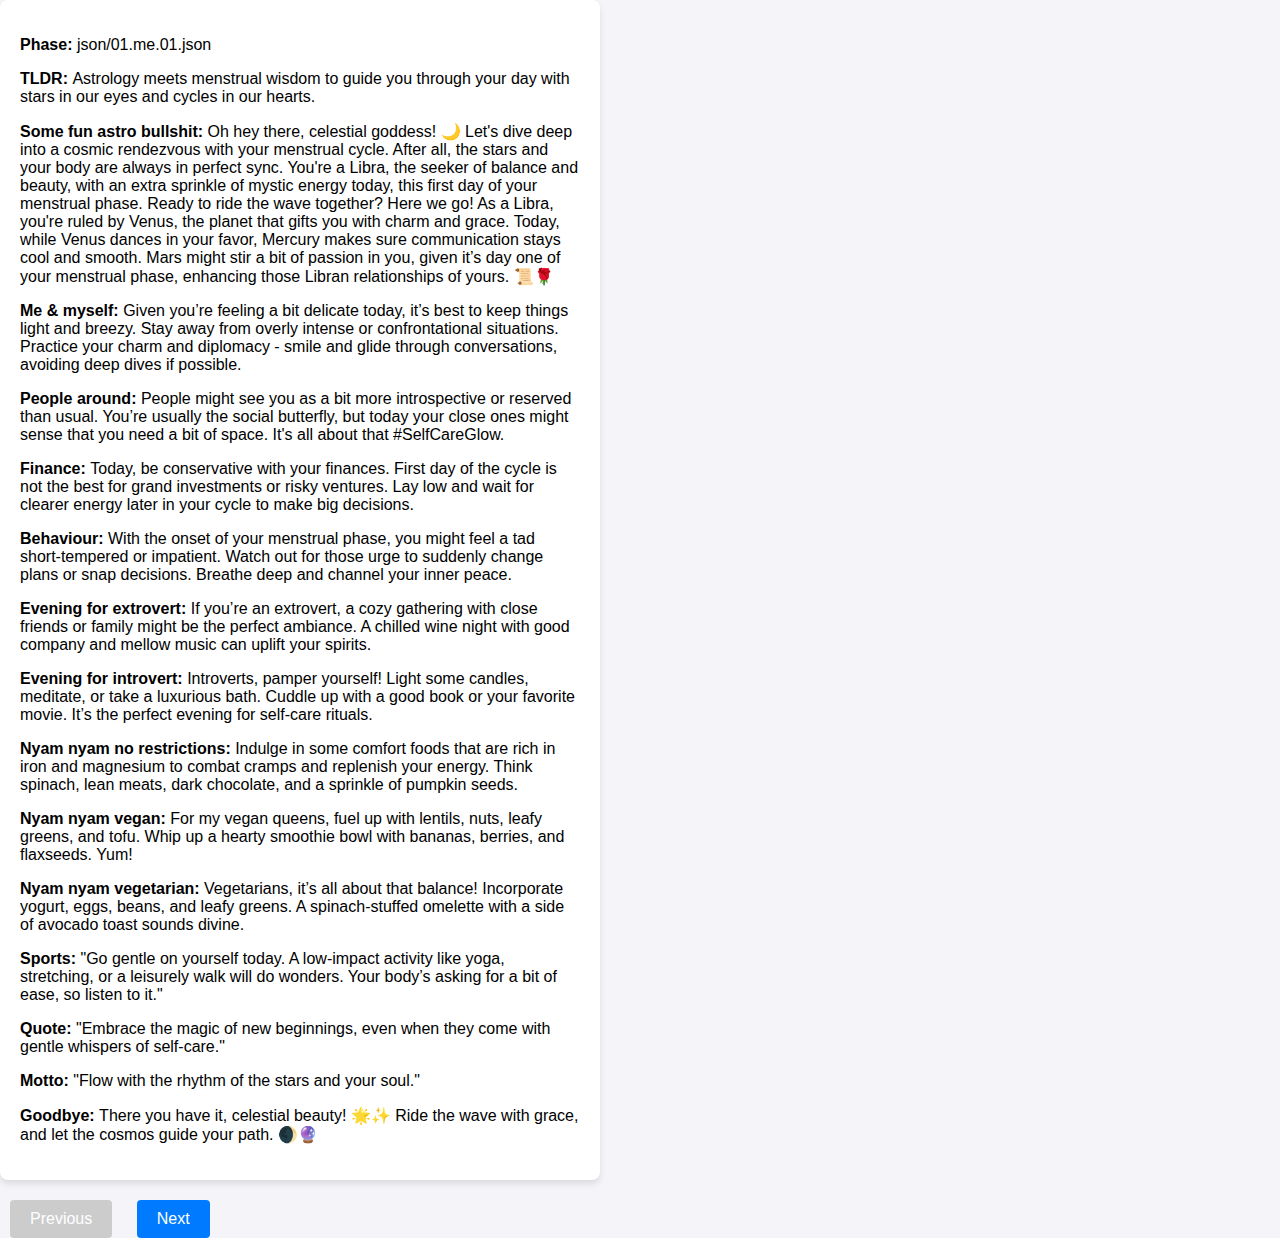
<file: essence/index.html>
<!DOCTYPE html>
<html lang="en">
<head>
    <meta charset="UTF-8">
    <meta name="viewport" content="width=device-width, initial-scale=1.0">
    <title>JSON Card Viewer</title>
    <link rel="stylesheet" href="style.css">
</head>
<body>
    <div class="container">
        <div id="card" class="card"></div>
        <div class="navigation">
            <button id="prev" disabled>Previous</button>
            <button id="next">Next</button>
        </div>
    </div>
    <script src="script.js"></script>
</body>
</html>
</file>
<file: essence/style.css>
body {
    font-family: Nunito, sans-serif;
    display: flex;
    margin: 0;
    background-color: #f4f4f9;
}
.container {
    text-align: left;
    width: 100%;
    max-width: 600px;
}
.card {
    background: #fff;
    border-radius: 8px;
    padding: 20px;
    box-shadow: 0 4px 6px rgba(0, 0, 0, 0.1);
    margin-bottom: 20px;
}
.navigation button {
    background-color: #007BFF;
    color: #fff;
    border: none;
    padding: 10px 20px;
    margin: 0 10px;
    border-radius: 4px;
    cursor: pointer;
    font-size: 16px;
}
.navigation button:disabled {
    background-color: #ccc;
    cursor: not-allowed;
}
</file>
